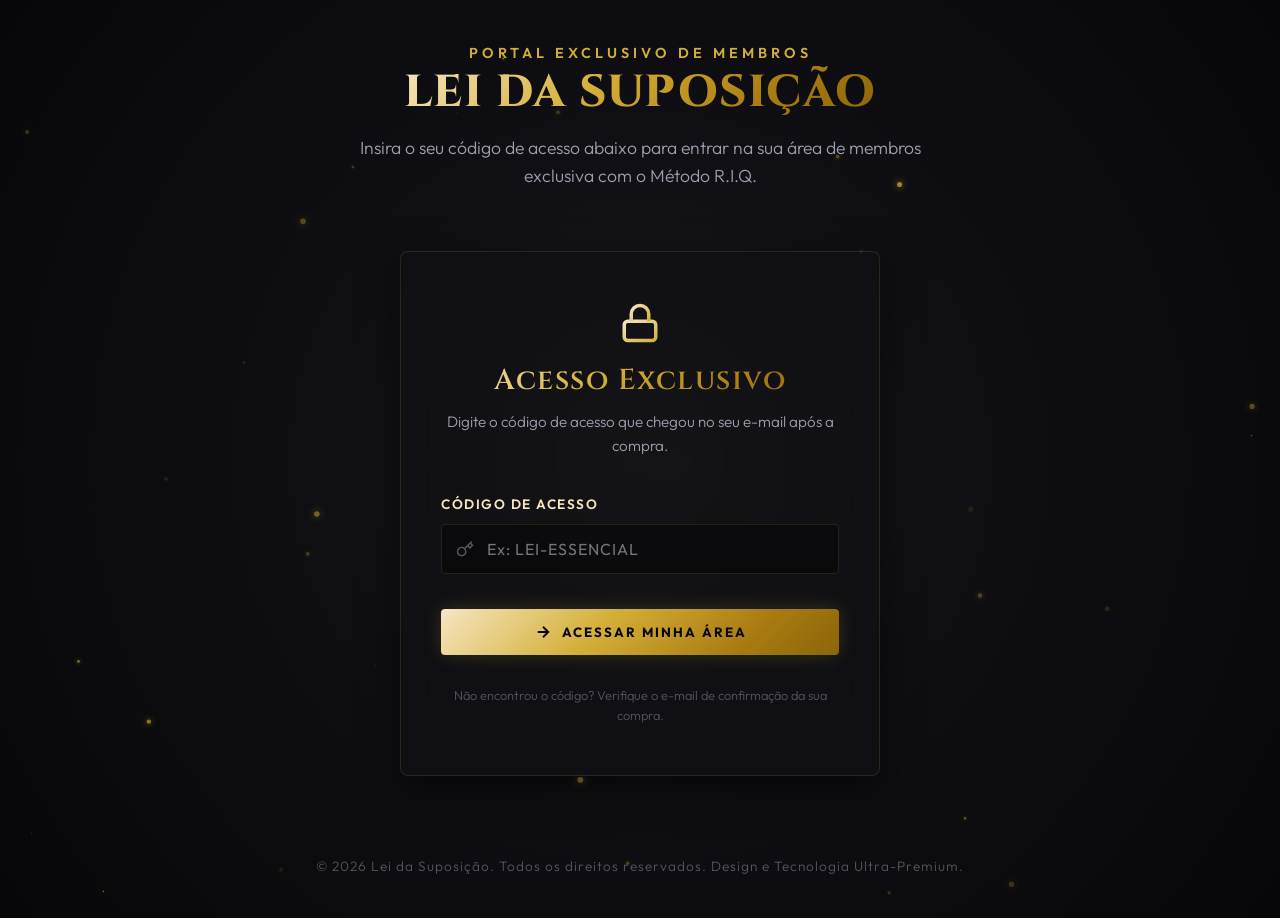
<file: index.html>
<!DOCTYPE html>
<html lang="pt-BR">
<head>
  <meta charset="UTF-8">
  <meta name="viewport" content="width=device-width, initial-scale=1.0">
  <title>Portal Exclusivo - Lei da Suposição</title>
  <meta name="description" content="Acesse as áreas de membros exclusivas dos e-books de Lei da Suposição. Plano Essencial e Plano Completo com Método R.I.Q. e bônus.">
  <link rel="stylesheet" href="assets/css/global.css">
  <link rel="stylesheet" href="assets/css/portal.css">
  <!-- Favicon -->
  <link rel="icon" type="image/png" href="data:image/svg+xml,<svg xmlns=%22http://www.w3.org/2000/svg%22 viewBox=%220 0 100 100%22><text y=%22.9em%22 font-size=%20%2290%22>✨</text></svg>">
</head>
<body>

  <!-- OVERLAY DE CARREGAMENTO / TRANSIÇÃO -->
  <div class="portal-loading-overlay" id="portal-loading-overlay">
    <div class="portal-loading-spinner"></div>
    <h3 id="loading-title">Abrindo Portal...</h3>
    <p id="loading-msg">Por favor, aguarde um momento.</p>
  </div>

  <div class="portal-container">
    <div class="portal-background-glow"></div>
    
    <!-- Portal Header -->
    <header class="portal-header fade-in">
      <span class="subtitle">Portal Exclusivo de Membros</span>
      <h1 class="text-gold-gradient">Lei da Suposição</h1>
      <p class="description">Insira o seu código de acesso abaixo para entrar na sua área de membros exclusiva com o Método R.I.Q.</p>
    </header>

    <!-- GATE DE LOGIN (exibido por padrão; oculto ao redirecionar) -->
    <div id="portal-login-gate" class="portal-login-card shimmer-card">
      <svg width="42" height="42" fill="none" stroke="url(#gate-gold-grad)" stroke-width="1.5" viewBox="0 0 24 24" style="margin: 0 auto 20px; display: block;">
        <defs>
          <linearGradient id="gate-gold-grad" x1="0%" y1="0%" x2="100%" y2="100%">
            <stop offset="0%" stop-color="#F6E6C2" />
            <stop offset="100%" stop-color="#D4AF37" />
          </linearGradient>
        </defs>
        <rect x="3" y="11" width="18" height="11" rx="2" ry="2" stroke-width="2"/>
        <path d="M7 11V7a5 5 0 0 1 10 0v4" stroke-width="2"/>
      </svg>

      <h2>Acesso Exclusivo</h2>
      <p>Digite o código de acesso que chegou no seu e-mail após a compra.</p>

      <form id="portal-access-form" autocomplete="off">
        <div class="portal-input-group">
          <label for="portal-code-input">Código de Acesso</label>
          <div class="portal-input-wrapper">
            <input
              type="text"
              id="portal-code-input"
              class="portal-input"
              placeholder="Ex: LEI-ESSENCIAL"
              maxlength="40"
              autocomplete="off"
              spellcheck="false"
            >
            <svg viewBox="0 0 24 24" fill="none" stroke="currentColor" stroke-width="2">
              <path d="M21 2l-2 2m-7.61 7.61a5.5 5.5 0 1 1-7.778 7.778 5.5 5.5 0 0 1 7.777-7.777zm0 0L15.5 7.5m0 0l3 3L22 7l-3-3m-3.5 3.5L19 4"/>
            </svg>
          </div>
        </div>

        <button type="submit" class="btn-gold portal-btn-submit" id="portal-submit-btn">
          <svg width="18" height="18" fill="none" stroke="currentColor" stroke-width="2.5" viewBox="0 0 24 24">
            <path d="M5 12h14M12 5l7 7-7 7"/>
          </svg>
          <span>Acessar Minha Área</span>
        </button>

        <div id="portal-access-alert" class="portal-alert" role="alert"></div>
      </form>

      <p style="margin-top: 30px; font-size: 0.8rem; color: var(--text-muted); margin-bottom: 0;">
        Não encontrou o código? Verifique o e-mail de confirmação da sua compra.
      </p>
    </div>

    <!-- Footer -->
    <footer class="portal-footer fade-in">
      <p>&copy; 2026 Lei da Suposição. Todos os direitos reservados. Design e Tecnologia Ultra-Premium.</p>
    </footer>
  </div>

  <script src="assets/js/portal.js"></script>
</body>
</html>
</file>
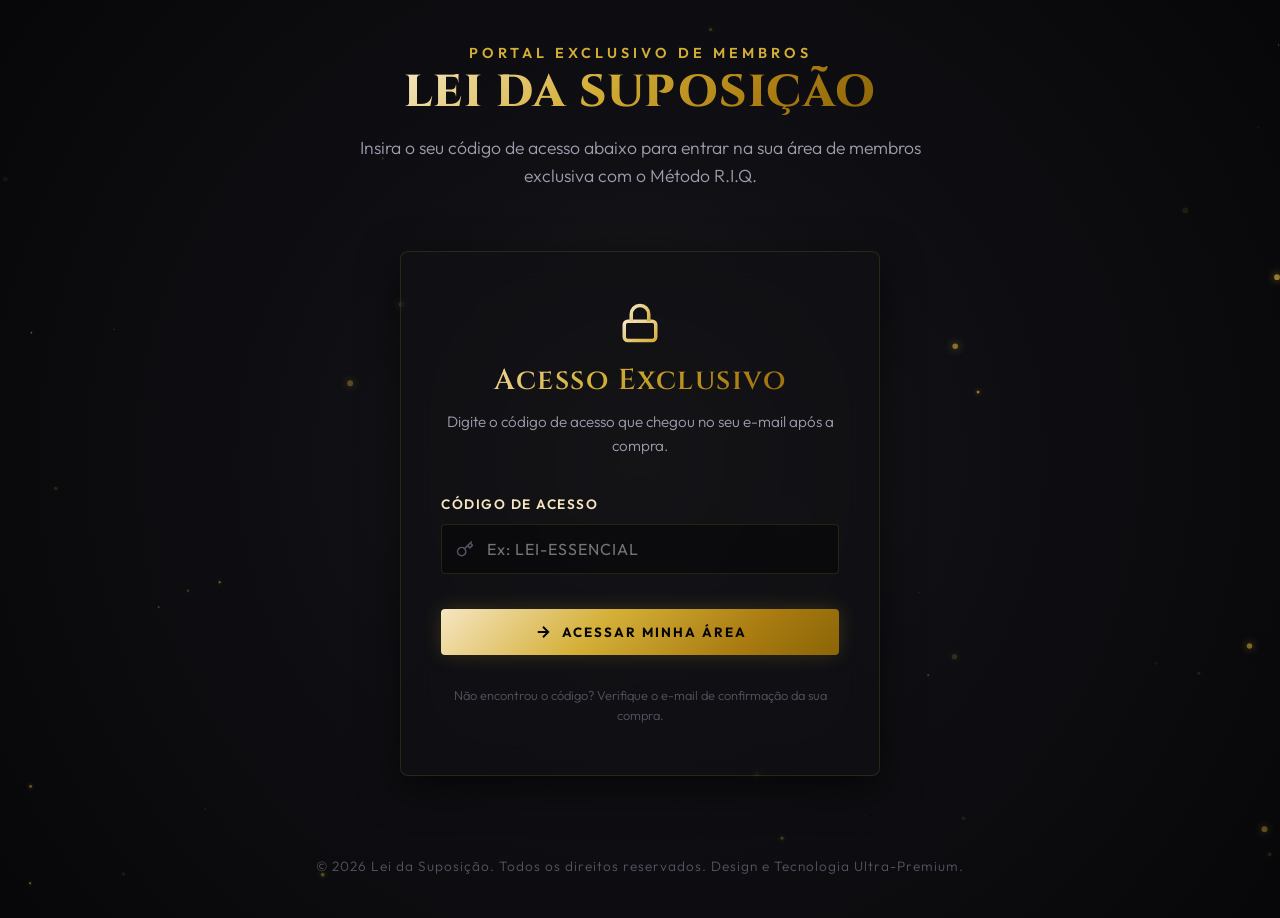
<file: basico.html>
<!DOCTYPE html>
<html lang="pt-BR">
<head>
  <meta charset="UTF-8">
  <meta name="viewport" content="width=device-width, initial-scale=1.0">
  <title>Plano Essencial - Área de Membros</title>
  <link rel="stylesheet" href="assets/css/global.css">
  <link rel="stylesheet" href="assets/css/members.css">
  <link rel="icon" type="image/png" href="data:image/svg+xml,<svg xmlns=%22http://www.w3.org/2000/svg%22 viewBox=%220 0 100 100%22><text y=%22.9em%22 font-size=%20%2290%22>✨</text></svg>">
  <!-- ★ BARREIRA DE SEGURANÇA - deve rodar antes de renderizar qualquer conteúdo ★ -->
  <script>
    (function() {
      var plan = localStorage.getItem('lei_suposicao_plan');
      // Sem nenhum acesso -> redirecionar para o portal
      if (!plan || (plan !== 'basico' && plan !== 'premium')) {
        window.location.replace('index.html');
      }
    })();
  </script>
</head>
<body data-plan="basico">

  <div class="members-container">
    
    <!-- 1. BARRA LATERAL (SIDEBAR) -->
    <aside class="members-sidebar">
      <div class="sidebar-logo">
        <svg width="24" height="24" fill="none" stroke="url(#gold-grad)" stroke-width="2" viewBox="0 0 24 24">
          <defs>
            <linearGradient id="gold-grad" x1="0%" y1="0%" x2="100%" y2="100%">
              <stop offset="0%" stop-color="#F6E6C2" />
              <stop offset="100%" stop-color="#D4AF37" />
            </linearGradient>
          </defs>
          <path d="M12 2L2 22h20L12 2zM12 6l6.5 13H5.5L12 6z"/>
        </svg>
        <span>Área Essencial</span>
      </div>

      <!-- Perfil do Estudante -->
      <div class="sidebar-profile">
        <div class="profile-badge-wrap">
          <div class="profile-avatar">E</div>
          <div class="profile-info">
            <h4>Estudante Lei</h4>
            <span class="profile-badge">Essencial</span>
          </div>
        </div>
        
        <!-- Progresso das Aulas -->
        <div class="sidebar-progress">
          <div class="progress-labels">
            <span class="progress-percent">0%</span>
            <span class="progress-fraction">0/1 Concluídos</span>
          </div>
          <div class="progress-bar-container">
            <div class="progress-bar-fill"></div>
          </div>
        </div>
      </div>

      <!-- Link do Método R.I.Q. -->
      <nav class="sidebar-nav">
        <h3 class="nav-section-title">Método R.I.Q.</h3>
        <ul class="nav-menu">
          <li class="nav-item active" data-target="mod-1">
            <a href="#">
              <svg viewBox="0 0 24 24"><path d="M4 19.5A2.5 2.5 0 0 1 6.5 17H20M4 19.5A2.5 2.5 0 0 0 6.5 22H20M4 19.5V3.5A2.5 2.5 0 0 1 6.5 1H20v16H6.5"/></svg>
              <span>Método R.I.Q. Essencial</span>
            </a>
          </li>
        </ul>

        <h3 class="nav-section-title">Bônus Exclusivos</h3>
        <ul class="nav-menu">
          <li class="nav-item locked">
            <a href="#" onclick="alert('🔒 Todos os bônus aceleradores pertencem exclusivamente ao Plano Completo. Faça o upgrade e acesse já!')">
              <svg viewBox="0 0 24 24"><path d="M12 2L2 7l10 5 10-5-10-5zM2 17l10 5 10-5M2 12l10 5 10-5"/></svg>
              <span>Todos os 5 Bônus VIP</span>
              <svg viewBox="0 0 24 24" class="lock-icon" width="14" height="14"><rect x="3" y="11" width="18" height="11" rx="2" ry="2"/><path d="M7 11V7a5 5 0 0 1 10 0v4"/></svg>
            </a>
          </li>
        </ul>

        <ul class="nav-menu">
          <li class="nav-item portal-link">
            <a href="#" onclick="sairDaArea(event)">
              <svg viewBox="0 0 24 24"><path d="M10 19l-7-7m0 0l7-7m-7 7h18"/></svg>
              <span>Sair / Trocar Acesso</span>
            </a>
          </li>
        </ul>
      </nav>
    </aside>

    <!-- 2. CORPO PRINCIPAL DE CONTEÚDO -->
    <main class="members-main">
      
      <!-- Topbar -->
      <header class="members-topbar">
        <div class="topbar-left">
          <button class="menu-toggle-btn">
            <svg width="20" height="20" fill="none" stroke="currentColor" stroke-width="2" viewBox="0 0 24 24"><path d="M4 6h16M4 12h16M4 18h16"/></svg>
          </button>
          <div class="topbar-title-path">
            <span>Método R.I.Q.</span> &raquo; <strong>PDF Essencial</strong>
          </div>
        </div>
        <div class="topbar-actions">
          <a href="#" onclick="sairDaArea(event)" class="btn-back-portal">
            <svg width="14" height="14" fill="none" stroke="currentColor" stroke-width="2.5" viewBox="0 0 24 24"><path d="M10 19l-7-7m0 0l7-7m-7 7h18"/></svg>
            <span>Sair da Área</span>
          </a>
        </div>
      </header>

      <!-- Conteúdo da Área de Membros -->
      <div class="members-content-body">
        
        <!-- SEÇÃO: MÉTODO R.I.Q. ESSENCIAL -->
        <section id="mod-1" class="dynamic-section fade-in">
          <div class="module-header-card shimmer-card">
            <div class="module-header-info">
              <span class="module-meta">PDF Essencial</span>
              <h1 class="module-title">Método R.I.Q. Essencial</h1>
              <p class="module-desc">Acesse o conteúdo principal do plano essencial em um único PDF, organizado para leitura e prática sem dividir o método em várias abas.</p>
            </div>
          </div>

          <div class="lesson-view-grid">
            <div class="lesson-mockup-wrapper">
              <div class="ebook-display-card shimmer-card">
                <img src="assets/images/metodo_riq.png" alt="Método R.I.Q. Ebook" class="ebook-3d-image">
                <div class="ebook-file-meta">
                  <span>Formato: <strong>PDF</strong></span>
                  <span>Tamanho: <strong>14.2 MB</strong></span>
                </div>
              </div>
            </div>

            <div class="lesson-content-panel">
              <div class="card-content-desc shimmer-card">
                <div class="lesson-title-section">
                  <div class="lesson-title-area">
                    <span class="lesson-tag-indicator">Leitura Disponível</span>
                    <h2>Todo o método essencial em um único PDF</h2>
                  </div>
                  <button class="lesson-completed-badge-btn" data-lesson-id="b-l1">
                    <svg class="circle-icon" width="16" height="16" fill="none" stroke="currentColor" stroke-width="2" viewBox="0 0 24 24"><circle cx="12" cy="12" r="10"/></svg>
                    <svg class="check-icon" width="16" height="16" fill="none" stroke="currentColor" viewBox="0 0 24 24"><path d="M20 6L9 17L4 12"/></svg>
                    <span>Marcar como Concluído</span>
                  </button>
                </div>

                <div class="lesson-text-content">
                  <p>O conteúdo do plano essencial está reunido neste PDF. Em vez de navegar por módulos separados, baixe o material e acompanhe a sequência diretamente no arquivo.</p>
                  <p><strong>Dentro do PDF você encontra:</strong></p>
                  <ul>
                    <li>Introdução à Lei da Suposição e ao poder do <strong>"Eu Sou"</strong>.</li>
                    <li>Práticas de desejo cumprido, dieta mental e SATS.</li>
                    <li>Exercícios de aplicação para persistir na nova suposição diariamente.</li>
                  </ul>
                </div>
              </div>

              <!-- Download do Ebook -->
              <div class="download-material-card">
                <div class="download-info">
                  <svg width="24" height="24" fill="none" stroke="currentColor" stroke-width="2" viewBox="0 0 24 24"><path d="M12 15V3m0 12l-4-4m4 4l4-4M4 17v3a2 2 0 0 0 2 2h12a2 2 0 0 0 2-2v-3"/></svg>
                  <div>
                    <h3>E-book Oficial Método R.I.Q. (Essencial)</h3>
                    <p>Faça o download do PDF essencial com todo o conteúdo principal.</p>
                  </div>
                </div>
                <a href="assets/pdfs/guia_manifestacao_consciente_v2.pdf" download class="btn-gold btn-download-ebook">Baixar PDF</a>
              </div>
            </div>
          </div>
        </section>

        <!-- BANNER DE UPGRADE DE PLANO -->
        <section class="upgrade-advertisement-banner">
          <div class="upgrade-banner-info">
            <h3 class="text-gold-gradient">Quer acelerar os seus resultados em 10x?</h3>
            <p>Faça o upgrade agora para o <strong>Plano Completo</strong> e libere imediatamente o acesso aos 11 módulos completos do Método R.I.Q., além de ganhar os 5 Bônus Aceleradores VIP (Guia de Início Rápido, Rotina de Reprogramação em PDF, Checklist e muito mais!).</p>
          </div>
          <a href="https://pay.hotmart.com/V106009216O?off=t5w98j4x&checkoutMode=10" target="_blank" rel="noopener noreferrer" class="btn-gold btn-banner-upgrade">Ver Plano Premium</a>
        </section>
        
      </div>
    </main>
  </div>

  <script src="assets/js/app.js"></script>
  <script>
    function sairDaArea(e) {
      if (e) e.preventDefault();
      localStorage.removeItem('lei_suposicao_plan');
      window.location.href = 'index.html';
    }
  </script>
</body>
</html>
</file>
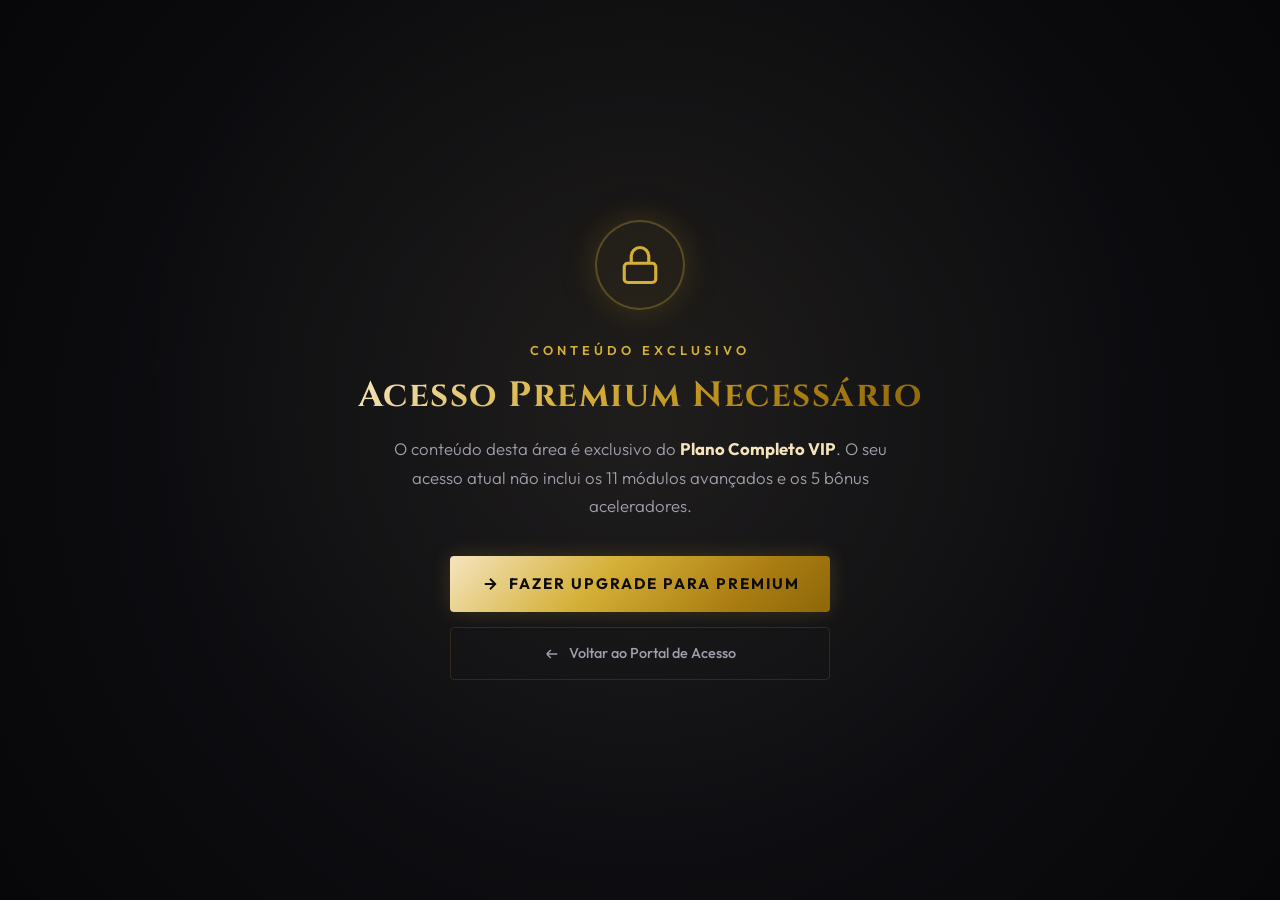
<file: premium.html>
<!DOCTYPE html>
<html lang="pt-BR">
<head>
  <meta charset="UTF-8">
  <meta name="viewport" content="width=device-width, initial-scale=1.0">
  <title>Plano Completo - Área de Membros Premium</title>
  <link rel="stylesheet" href="assets/css/global.css">
  <link rel="stylesheet" href="assets/css/members.css">
  <link rel="icon" type="image/png" href="data:image/svg+xml,<svg xmlns=%22http://www.w3.org/2000/svg%22 viewBox=%220 0 100 100%22><text y=%22.9em%22 font-size=%20%2290%22>👑</text></svg>">
  <!-- ★ BARREIRA DE SEGURANÇA - executa antes de renderizar qualquer conteúdo ★ -->
  <style id="access-control-style">
    body { visibility: hidden; }
    #access-blocked-screen { display: none; }
  </style>
  <script>
    (function() {
      var plan = localStorage.getItem('lei_suposicao_plan');
      if (plan === 'premium') {
        // Acesso liberado - remover ocultação imediatamente
        document.getElementById('access-control-style').textContent = 'body { visibility: visible; } #access-blocked-screen { display: none !important; }';
      }
      // Se não for premium, mantém invisível e mostramos a tela de bloqueio via JS após DOMContentLoaded
    })();
  </script>
</head>
<body data-plan="premium">

  <!-- ★ TELA DE ACESSO BLOQUEADO (oculta por padrão; exibida para não-premium via JS) ★ -->
  <div id="access-blocked-screen" style="display:none; position:fixed; top:0; left:0; width:100vw; height:100vh; z-index:999999; background: radial-gradient(circle at center, #15151b 0%, #070709 100%); display:none; flex-direction:column; align-items:center; justify-content:center; padding:30px; text-align:center;">
    <div style="position:absolute; top:0; left:0; width:100%; height:100%; background: radial-gradient(circle at 50% 40%, rgba(212,175,55,0.06) 0%, transparent 60%); pointer-events:none;"></div>

    <!-- Ícone de cadeado dourado pulsante -->
    <div style="margin-bottom:30px; position:relative;">
      <div style="width:90px; height:90px; border-radius:50%; border: 2px solid rgba(212,175,55,0.3); display:flex; align-items:center; justify-content:center; margin:0 auto; background: rgba(212,175,55,0.05); box-shadow: 0 0 30px rgba(212,175,55,0.15), 0 0 60px rgba(212,175,55,0.05); animation: lockPulse 2.5s ease-in-out infinite;">
        <svg width="42" height="42" fill="none" stroke="#D4AF37" stroke-width="1.8" viewBox="0 0 24 24">
          <rect x="3" y="11" width="18" height="11" rx="2" ry="2"/>
          <path d="M7 11V7a5 5 0 0 1 10 0v4"/>
        </svg>
      </div>
    </div>

    <span style="font-family:'Outfit',sans-serif; color:#D4AF37; text-transform:uppercase; letter-spacing:4px; font-weight:600; font-size:0.8rem; display:block; margin-bottom:15px;">Conteúdo Exclusivo</span>
    <h1 style="font-family:'Cinzel',serif; font-size:2.2rem; font-weight:700; margin-bottom:18px; background:linear-gradient(135deg,#F6E6C2 0%,#D4AF37 40%,#AA7C11 75%,#8B6508 100%); -webkit-background-clip:text; -webkit-text-fill-color:transparent; background-clip:text; line-height:1.2;">Acesso Premium Necessário</h1>
    <p style="color:#9E9EAF; font-size:1.05rem; max-width:500px; margin:0 auto 35px; font-weight:300; line-height:1.7;">O conteúdo desta área é exclusivo do <strong style="color:#F6E6C2;">Plano Completo VIP</strong>. O seu acesso atual não inclui os 11 módulos avançados e os 5 bônus aceleradores.</p>

    <div style="display:flex; flex-direction:column; gap:15px; width:100%; max-width:380px;">
      <a href="javascript:void(0)" onclick="sairDaArea()" style="display:flex; align-items:center; justify-content:center; gap:10px; padding:16px 28px; background:linear-gradient(135deg,#F6E6C2 0%,#D4AF37 40%,#AA7C11 75%,#8B6508 100%); color:#070709; font-family:'Outfit',sans-serif; font-weight:700; text-transform:uppercase; letter-spacing:2px; border-radius:4px; border:none; cursor:pointer; font-size:0.95rem; text-decoration:none; box-shadow:0 0 20px rgba(212,175,55,0.2);">
        <svg width="18" height="18" fill="none" stroke="currentColor" stroke-width="2.5" viewBox="0 0 24 24"><path d="M5 12h14M12 5l7 7-7 7"/></svg>
        Fazer Upgrade para Premium
      </a>
      <a href="javascript:void(0)" onclick="sairDaArea()" style="display:flex; align-items:center; justify-content:center; gap:10px; padding:14px 28px; background:transparent; color:#9E9EAF; font-family:'Outfit',sans-serif; font-weight:500; font-size:0.9rem; text-decoration:none; border:1px solid rgba(212,175,55,0.15); border-radius:4px;">
        <svg width="14" height="14" fill="none" stroke="currentColor" stroke-width="2.5" viewBox="0 0 24 24"><path d="M10 19l-7-7m0 0l7-7m-7 7h18"/></svg>
        Voltar ao Portal de Acesso
      </a>
    </div>

    <style>
      @keyframes lockPulse {
        0%, 100% { box-shadow: 0 0 30px rgba(212,175,55,0.15), 0 0 60px rgba(212,175,55,0.05); transform: scale(1); }
        50% { box-shadow: 0 0 40px rgba(212,175,55,0.3), 0 0 80px rgba(212,175,55,0.1); transform: scale(1.04); }
      }
    </style>
  </div>

  <div class="members-container">
    
    <!-- 1. BARRA LATERAL (SIDEBAR) -->
    <aside class="members-sidebar">
      <div class="sidebar-logo">
        <svg width="24" height="24" fill="none" stroke="url(#gold-grad)" stroke-width="2" viewBox="0 0 24 24">
          <defs>
            <linearGradient id="gold-grad" x1="0%" y1="0%" x2="100%" y2="100%">
              <stop offset="0%" stop-color="#F6E6C2" />
              <stop offset="100%" stop-color="#D4AF37" />
            </linearGradient>
          </defs>
          <path d="M12 2L2 7l10 5 10-5-10-5zM2 17l10 5 10-5M2 12l10 5 10-5"/>
        </svg>
        <span>VIP Premium</span>
      </div>

      <!-- Perfil do Estudante -->
      <div class="sidebar-profile">
        <div class="profile-badge-wrap">
          <div class="profile-avatar">E</div>
          <div class="profile-info">
            <h4>Estudante Lei</h4>
            <span class="profile-badge premium-badge">Completo</span>
          </div>
        </div>
        
        <!-- Progresso das Aulas -->
        <div class="sidebar-progress">
          <div class="progress-labels">
            <span class="progress-percent">0%</span>
            <span class="progress-fraction">0/1 Concluídos</span>
          </div>
          <div class="progress-bar-container">
            <div class="progress-bar-fill"></div>
          </div>
        </div>
      </div>

      <!-- Link do Método R.I.Q. -->
      <nav class="sidebar-nav">
        <h3 class="nav-section-title">Método R.I.Q.</h3>
        <ul class="nav-menu">
          <li class="nav-item active" data-target="mod-1">
            <a href="#">
              <svg viewBox="0 0 24 24"><path d="M4 19.5A2.5 2.5 0 0 1 6.5 17H20M4 19.5A2.5 2.5 0 0 0 6.5 22H20M4 19.5V3.5A2.5 2.5 0 0 1 6.5 1H20v16H6.5"/></svg>
              <span>Método R.I.Q. Completo</span>
            </a>
          </li>
        </ul>

        <!-- Bônus Exclusivos VIP -->
        <h3 class="nav-section-title">Bônus Exclusivos VIP</h3>
        <ul class="nav-menu">
          <li class="nav-item" data-target="bonus-inicio-rapido">
            <a href="#">
              <svg viewBox="0 0 24 24"><path d="M13 2L3 14h9l-1 8 10-12h-9l1-8z"/></svg>
              <span>Guia de Início Rápido</span>
            </a>
          </li>
          <li class="nav-item" data-target="bonus-reprogramacao">
            <a href="#">
              <svg viewBox="0 0 24 24"><path d="M14 2H6a2 2 0 0 0-2 2v16a2 2 0 0 0 2 2h12a2 2 0 0 0 2-2V8z"/><path d="M14 2v6h6"/><path d="M8 13h8M8 17h5"/></svg>
              <span>Reprogramação (7 dias)</span>
            </a>
          </li>
          <li class="nav-item" data-target="bonus-crencas">
            <a href="#">
              <svg viewBox="0 0 24 24"><path d="M12 22s8-4 8-10V5l-8-3-8 3v7c0 6 8 10 8 10z"/></svg>
              <span>Desbloqueio de Crenças</span>
            </a>
          </li>
          <li class="nav-item" data-target="bonus-sinais">
            <a href="#">
              <svg viewBox="0 0 24 24"><polygon points="12 2 15.09 8.26 22 9.27 17 14.14 18.18 21.02 12 17.77 5.82 21.02 7 14.14 2 9.27 8.91 8.26 12 2"/></svg>
              <span>Guia Sinais da Mudança</span>
            </a>
          </li>
          <li class="nav-item" data-target="bonus-checklist">
            <a href="#">
              <svg viewBox="0 0 24 24"><path d="M9 11l3 3L22 4m-2 12a2 2 0 0 1-2 2H6a2 2 0 0 1-2-2V6a2 2 0 0 1 2-2h8"/></svg>
              <span>Guia, Cartões e Planner</span>
            </a>
          </li>
        </ul>

        <ul class="nav-menu">
          <li class="nav-item portal-link">
            <a href="#" onclick="sairDaArea()">
              <svg viewBox="0 0 24 24"><path d="M10 19l-7-7m0 0l7-7m-7 7h18"/></svg>
              <span>Sair / Trocar Acesso</span>
            </a>
          </li>
        </ul>
      </nav>
    </aside>

    <!-- 2. CORPO PRINCIPAL DE CONTEÚDO -->
    <main class="members-main">
      
      <!-- Topbar -->
      <header class="members-topbar">
        <div class="topbar-left">
          <button class="menu-toggle-btn">
            <svg width="20" height="20" fill="none" stroke="currentColor" stroke-width="2" viewBox="0 0 24 24"><path d="M4 6h16M4 12h16M4 18h16"/></svg>
          </button>
          <div class="topbar-title-path">
            <span>Método R.I.Q.</span> &raquo; <strong>PDF Completo</strong>
          </div>
        </div>
        <div class="topbar-actions">
          <a href="#" onclick="sairDaArea()" class="btn-back-portal">
            <svg width="14" height="14" fill="none" stroke="currentColor" stroke-width="2.5" viewBox="0 0 24 24"><path d="M10 19l-7-7m0 0l7-7m-7 7h18"/></svg>
            <span>Sair da Área VIP</span>
          </a>
        </div>
      </header>

      <!-- Conteúdo da Área de Membros -->
      <div class="members-content-body">
        
        <!-- SEÇÃO: MÉTODO R.I.Q. COMPLETO -->
        <section id="mod-1" class="dynamic-section fade-in">
          <div class="module-header-card shimmer-card">
            <div class="module-header-info">
              <span class="module-meta">PDF Completo</span>
              <h1 class="module-title">Método R.I.Q. Completo</h1>
              <p class="module-desc">Acesse todo o conteúdo principal do Método R.I.Q. reunido em um único material em PDF, organizado para leitura e aplicação prática.</p>
            </div>
          </div>

          <div class="lesson-view-grid">
            <div class="lesson-mockup-wrapper">
              <div class="ebook-display-card shimmer-card">
                <img src="assets/images/metodo_riq.png" alt="Método R.I.Q. Ebook" class="ebook-3d-image">
                <div class="ebook-file-meta">
                  <span>Formato: <strong>PDF</strong></span>
                  <span>Tamanho: <strong>14.2 MB</strong></span>
                </div>
              </div>
            </div>

            <div class="lesson-content-panel">
              <div class="card-content-desc shimmer-card">
                <div class="lesson-title-section">
                  <div class="lesson-title-area">
                    <span class="lesson-tag-indicator">Leitura Disponível</span>
                    <h2>Todo o método em um único PDF</h2>
                  </div>
                  <button class="lesson-completed-badge-btn" data-lesson-id="p-l1">
                    <svg class="circle-icon" width="16" height="16" fill="none" stroke="currentColor" stroke-width="2" viewBox="0 0 24 24"><circle cx="12" cy="12" r="10"/></svg>
                    <svg class="check-icon" width="16" height="16" fill="none" stroke="currentColor" viewBox="0 0 24 24"><path d="M20 6L9 17L4 12"/></svg>
                    <span>Marcar como Concluído</span>
                  </button>
                </div>

                <div class="lesson-text-content">
                  <p>O conteúdo principal do Método R.I.Q. está concentrado neste PDF completo. Em vez de navegar por aulas separadas, baixe o material e acompanhe a sequência diretamente no arquivo.</p>
                  <p><strong>Dentro do PDF você encontra:</strong></p>
                  <ul>
                    <li>Fundamentos da Lei da Suposição e do poder do <strong>"Eu Sou"</strong>.</li>
                    <li>Práticas de desejo cumprido, dieta mental, SATS e revisão.</li>
                    <li>Aplicações avançadas para identidade, resistência e ponte de incidentes.</li>
                  </ul>
                </div>
              </div>

              <!-- Download do Ebook -->
              <div class="download-material-card">
                <div class="download-info">
                  <svg width="24" height="24" fill="none" stroke="currentColor" stroke-width="2" viewBox="0 0 24 24"><path d="M12 15V3m0 12l-4-4m4 4l4-4M4 17v3a2 2 0 0 0 2 2h12a2 2 0 0 0 2-2v-3"/></svg>
                  <div>
                    <h3>E-book Oficial Método R.I.Q. (Premium VIP)</h3>
                    <p>Faça o download do PDF completo com todo o Método R.I.Q.</p>
                  </div>
                </div>
                <a href="assets/pdfs/guia_manifestacao_consciente_v2.pdf" download class="btn-gold btn-download-ebook">Baixar PDF</a>
              </div>
            </div>
          </div>
        </section>

        <!-- ==================== SEÇÕES DE BÔNUS VIP EXCLUSIVOS ==================== -->

        <!-- BÔNUS 1: GUIA DE INÍCIO RÁPIDO -->
        <section id="bonus-inicio-rapido" class="dynamic-section" style="display: none;">
          <div class="module-header-card shimmer-card">
            <div class="module-header-info">
              <span class="module-meta">Bônus VIP 1</span>
              <h1 class="module-title">Guia de Início Rápido</h1>
              <p class="module-desc">O plano de ação expresso de 24 horas para estruturar sua primeira manifestação de forma impecável.</p>
            </div>
          </div>

          <div class="lesson-view-grid">
            <div class="lesson-mockup-wrapper">
              <div class="ebook-display-card shimmer-card">
                <img src="assets/images/bonus_premium.png" alt="Guia de Inicio Ebook" class="ebook-3d-image">
                <div class="ebook-file-meta">
                  <span>Formato: <strong>PDF Gold</strong></span>
                  <span>Tamanho: <strong>4.8 MB</strong></span>
                </div>
              </div>
            </div>

            <div class="lesson-content-panel">
              <div class="card-content-desc shimmer-card">
                <div class="lesson-title-section">
                  <div class="lesson-title-area">
                    <span class="lesson-tag-indicator">Material VIP</span>
                    <h2>Acelere sua Jornada de Suposição</h2>
                  </div>
                </div>
                <div class="lesson-text-content">
                  <p>Este guia prático foi criado para quem quer economizar tempo e ir direto ao ponto. Ele contém o resumo operacional das técnicas essenciais do Método R.I.Q. para você começar a praticar hoje mesmo.</p>
                  <p><strong>Conteúdo em destaque:</strong></p>
                  <ul>
                    <li>O modelo exato de definição de objetivos.</li>
                    <li>Roteiro passo a passo do SATS em formato de lista simples.</li>
                    <li>3 exercícios rápidos de respiração para acalmar as ondas cerebrais antes da visualização.</li>
                  </ul>
                </div>
              </div>

              <div class="download-material-card">
                <div class="download-info">
                  <svg width="24" height="24" fill="none" stroke="currentColor" stroke-width="2" viewBox="0 0 24 24"><path d="M12 15V3m0 12l-4-4m4 4l4-4M4 17v3a2 2 0 0 0 2 2h12a2 2 0 0 0 2-2v-3"/></svg>
                  <div>
                    <h3>Guia de Início Rápido R.I.Q.</h3>
                    <p>Faça o download do seu PDF premium otimizado para celular.</p>
                  </div>
                </div>
                <a href="assets/pdfs/Guia_Inicio_Rapido.pdf.pdf" download class="btn-gold btn-download-ebook">Download Guia</a>
              </div>
            </div>
          </div>
        </section>

        <!-- BÔNUS 2: ROTINA DE REPROGRAMAÇÃO MENTAL (7 DIAS) - PDF -->
        <section id="bonus-reprogramacao" class="dynamic-section" style="display: none;">
          <div class="module-header-card shimmer-card">
            <div class="module-header-info">
              <span class="module-meta">Bônus VIP 2</span>
              <h1 class="module-title">Rotina de Reprogramação Mental (7 Dias)</h1>
              <p class="module-desc">Um programa diário de 7 dias, com práticas para manhã, tarde e noite, criado para alinhar mente, subconsciente e emoções com a realidade desejada.</p>
            </div>
          </div>

          <div class="lesson-view-grid">
            <div class="lesson-mockup-wrapper">
              <div class="pdf-bonus-card shimmer-card">
                <div class="pdf-bonus-icon">
                  <svg width="44" height="44" fill="none" stroke="currentColor" stroke-width="1.6" viewBox="0 0 24 24"><path d="M14 2H6a2 2 0 0 0-2 2v16a2 2 0 0 0 2 2h12a2 2 0 0 0 2-2V8z"/><path d="M14 2v6h6"/><path d="M8 13h8M8 17h5"/></svg>
                </div>
                <span class="pdf-bonus-kicker">Material em PDF</span>
                <h3>Reprogramação Mental em 7 Dias</h3>
                <p>Um roteiro diário dividido em três momentos para manter sua mente e suas emoções direcionadas ao novo estado interno.</p>
                <a href="assets/pdfs/Rotina_Reprogramacao_7_Dias.pdf.pdf" download class="btn-gold btn-download-ebook">Baixar PDF</a>
              </div>
            </div>

            <div class="lesson-content-panel">
              <div class="card-content-desc shimmer-card">
                <h3>Programa Diário: Manhã, Tarde e Noite</h3>
                <p>Use o PDF como uma rotina de acompanhamento. Cada dia traz práticas em três períodos para alinhar o pensamento consciente, reeducar o subconsciente e estabilizar as emoções na realidade desejada.</p>
                
                <div class="pdf-day-list">
                  <div class="pdf-day-item">
                    <div class="pdf-day-info">
                      <span class="day-num">01</span>
                      <h4>Manhã: direção mental</h4>
                    </div>
                    <span>Clareza do estado</span>
                  </div>
                  
                  <div class="pdf-day-item">
                    <div class="pdf-day-info">
                      <span class="day-num">02</span>
                      <h4>Tarde: ajuste subconsciente</h4>
                    </div>
                    <span>Reforço interno</span>
                  </div>

                  <div class="pdf-day-item">
                    <div class="pdf-day-info">
                      <span class="day-num">03</span>
                      <h4>Noite: alinhamento emocional</h4>
                    </div>
                    <span>Integração do dia</span>
                  </div>

                  <div class="pdf-day-item">
                    <div class="pdf-day-info">
                      <span class="day-num">04</span>
                      <h4>7 dias de repetição guiada</h4>
                    </div>
                    <span>Constância prática</span>
                  </div>

                  <div class="pdf-day-item">
                    <div class="pdf-day-info">
                      <span class="day-num">05</span>
                      <h4>Realidade desejada como referência</h4>
                    </div>
                    <span>Nova identidade</span>
                  </div>

                  <div class="pdf-day-item">
                    <div class="pdf-day-info">
                      <span class="day-num">06</span>
                      <h4>Mente, subconsciente e emoções</h4>
                    </div>
                    <span>Alinhamento completo</span>
                  </div>

                  <div class="pdf-day-item">
                    <div class="pdf-day-info">
                      <span class="day-num">07</span>
                      <h4>Fechamento da programação</h4>
                    </div>
                    <span>Consolidação</span>
                  </div>
                </div>

                <div class="download-material-card">
                  <div class="download-info">
                    <svg width="24" height="24" fill="none" stroke="currentColor" stroke-width="2" viewBox="0 0 24 24"><path d="M12 15V3m0 12l-4-4m4 4l4-4M4 17v3a2 2 0 0 0 2 2h12a2 2 0 0 0 2-2v-3"/></svg>
                    <div>
                      <h3>Rotina de Reprogramação Mental PDF</h3>
                      <p>Baixe o programa diário de 7 dias com práticas para manhã, tarde e noite.</p>
                    </div>
                  </div>
                  <a href="assets/pdfs/Rotina_Reprogramacao_7_Dias.pdf.pdf" download class="btn-gold btn-download-ebook">Download PDF</a>
                </div>
              </div>
            </div>
          </div>
        </section>

        <!-- BÔNUS 3: EXERCÍCIOS DE DESBLOQUEIO DE CRENÇAS -->
        <section id="bonus-crencas" class="dynamic-section" style="display: none;">
          <div class="module-header-card shimmer-card">
            <div class="module-header-info">
              <span class="module-meta">Bônus VIP 3</span>
              <h1 class="module-title">Exercícios de Desbloqueio de Crenças</h1>
              <p class="module-desc">12 exercícios profundos e práticos para identificar, questionar e dissolver as crenças que afastam você da realidade desejada.</p>
            </div>
          </div>

          <div class="lesson-view-grid">
            <div class="lesson-mockup-wrapper">
              <div class="ebook-display-card shimmer-card">
                <img src="assets/images/bonus_premium.png" alt="Desbloqueio Ebook" class="ebook-3d-image">
                <div class="ebook-file-meta">
                  <span>Formato: <strong>PDF + Planilha</strong></span>
                  <span>Tamanho: <strong>6.5 MB</strong></span>
                </div>
              </div>
            </div>

            <div class="lesson-content-panel">
              <div class="card-content-desc shimmer-card">
                <div class="lesson-title-section">
                  <div class="lesson-title-area">
                    <span class="lesson-tag-indicator">Planilhas Ativas</span>
                    <h2>12 exercícios para dissolver crenças limitantes</h2>
                  </div>
                </div>
                <div class="lesson-text-content">
                  <p>As crenças limitantes funcionam como filtros invisíveis: mesmo quando você deseja uma nova realidade, elas podem manter sua mente presa ao antigo padrão de medo, dúvida ou não merecimento.</p>
                  <p>Este material conduz você por 12 práticas de investigação e liberação para tornar essas crenças conscientes, questionar sua origem e substituir a resistência por uma nova escolha interna.</p>
                  <p><strong>Neste caderno prático, você irá trabalhar:</strong></p>
                  <ul>
                    <li>Identificação das crenças que mais sabotam a sua realidade desejada.</li>
                    <li>Perguntas profundas para questionar se essas crenças ainda são verdadeiras.</li>
                    <li>Exercícios de dissolução e substituição por novas suposições alinhadas.</li>
                  </ul>
                </div>
              </div>

              <div class="download-material-card">
                <div class="download-info">
                  <svg width="24" height="24" fill="none" stroke="currentColor" stroke-width="2" viewBox="0 0 24 24"><path d="M12 15V3m0 12l-4-4m4 4l4-4M4 17v3a2 2 0 0 0 2 2h12a2 2 0 0 0 2-2v-3"/></svg>
                  <div>
                    <h3>Caderno de Exercícios Desbloqueio de Crenças</h3>
                    <p>Baixe o PDF com os 12 exercícios práticos para identificar, questionar e dissolver crenças limitantes.</p>
                  </div>
                </div>
                <a href="assets/pdfs/Exercicios_Desbloqueio_Crencas.pdf.pdf" download class="btn-gold btn-download-ebook">Download Caderno</a>
              </div>
            </div>
          </div>
        </section>

        <!-- BÔNUS 4: GUIA DE SINAIS DA MUDANÇA -->
        <section id="bonus-sinais" class="dynamic-section" style="display: none;">
          <div class="module-header-card shimmer-card">
            <div class="module-header-info">
              <span class="module-meta">Bônus VIP 4</span>
              <h1 class="module-title">Guia de Sinais da Mudança</h1>
              <p class="module-desc">Aprenda a reconhecer os sinais reais de transformação para não abandonar o processo justamente quando a sua manifestação começa a se reorganizar.</p>
            </div>
          </div>

          <div class="lesson-view-grid">
            <div class="lesson-mockup-wrapper">
              <div class="ebook-display-card shimmer-card">
                <img src="assets/images/bonus_premium.png" alt="Sinais Ebook" class="ebook-3d-image">
                <div class="ebook-file-meta">
                  <span>Formato: <strong>PDF Gold</strong></span>
                  <span>Tamanho: <strong>3.9 MB</strong></span>
                </div>
              </div>
            </div>

            <div class="lesson-content-panel">
              <div class="card-content-desc shimmer-card">
                <div class="lesson-title-section">
                  <div class="lesson-title-area">
                    <span class="lesson-tag-indicator">Leitura Exclusiva</span>
                    <h2>Quando a mudança não parece mudança</h2>
                  </div>
                </div>
                <div class="lesson-text-content">
                  <p>Muitas pessoas desistem da manifestação no ponto em que ela está mais perto de se mover. Isso acontece porque os primeiros sinais raramente aparecem como confirmação óbvia. Às vezes vêm como caos, silêncio, mudança de rota ou uma perda que só depois revela o seu propósito.</p>
                  <p>Este guia ajuda você a interpretar o processo com mais clareza, sem transformar cada fase desconfortável em prova de fracasso.</p>
                  <p><strong>Neste material, você aprende a diferenciar:</strong></p>
                  <ul>
                    <li>Reorganização de fracasso, quando a vida parece bagunçar antes de alinhar.</li>
                    <li>Silêncio de abandono, quando nada visível acontece, mas o interno está sendo ajustado.</li>
                    <li>Desconforto de sinal negativo, quando antigas estruturas começam a sair do lugar.</li>
                  </ul>
                </div>
              </div>

              <div class="download-material-card">
                <div class="download-info">
                  <svg width="24" height="24" fill="none" stroke="currentColor" stroke-width="2" viewBox="0 0 24 24"><path d="M12 15V3m0 12l-4-4m4 4l4-4M4 17v3a2 2 0 0 0 2 2h12a2 2 0 0 0 2-2v-3"/></svg>
                  <div>
                    <h3>Guia de Sinais da Mudança PDF</h3>
                    <p>Baixe o guia para reconhecer os sinais de reorganização antes de interpretar o processo como fracasso.</p>
                  </div>
                </div>
                <a href="assets/pdfs/Guia_Sinais_da_Mudanca.pdf.pdf" download class="btn-gold btn-download-ebook">Download Guia</a>
              </div>
            </div>
          </div>
        </section>

        <!-- BÔNUS 5: GUIA, CARTÕES E PLANNER DE MANIFESTAÇÃO -->
        <section id="bonus-checklist" class="dynamic-section" style="display: none;">
          <div class="module-header-card shimmer-card">
            <div class="module-header-info">
              <span class="module-meta">Bônus VIP 5</span>
              <h1 class="module-title">Guia de Referência Rápida, Cartões e Planner</h1>
              <p class="module-desc">Um material prático para consultar os pontos principais do método, imprimir cartões de apoio e acompanhar suas manifestações em um planner dedicado.</p>
            </div>
          </div>

          <div class="lesson-view-grid">
            <div class="lesson-mockup-wrapper">
              <div class="premium-checklist-card">
                <div class="checklist-header">
                  <h3>Material de Apoio para Impressão</h3>
                  <p>Use como consulta rápida, corte os cartões e acompanhe cada manifestação no planner.</p>
                </div>

                <div class="checklist-tasks-list">
                  <div class="checklist-task-item" data-task-id="t1">
                    <div class="checklist-checkbox-circle">
                      <svg width="12" height="12" fill="none" stroke="currentColor" viewBox="0 0 24 24"><path d="M20 6L9 17L4 12"/></svg>
                    </div>
                    <div class="checklist-task-content">
                      <h4>Guia de Referência Rápida</h4>
                      <p>Resumo dos conceitos centrais para consultar sempre que precisar retomar o foco.</p>
                    </div>
                  </div>

                  <div class="checklist-task-item" data-task-id="t2">
                    <div class="checklist-checkbox-circle">
                      <svg width="12" height="12" fill="none" stroke="currentColor" viewBox="0 0 24 24"><path d="M20 6L9 17L4 12"/></svg>
                    </div>
                    <div class="checklist-task-content">
                      <h4>Cartões para Imprimir e Cortar</h4>
                      <p>Cards práticos para manter afirmações, lembretes e comandos mentais por perto.</p>
                    </div>
                  </div>

                  <div class="checklist-task-item" data-task-id="t3">
                    <div class="checklist-checkbox-circle">
                      <svg width="12" height="12" fill="none" stroke="currentColor" viewBox="0 0 24 24"><path d="M20 6L9 17L4 12"/></svg>
                    </div>
                    <div class="checklist-task-content">
                      <h4>Planner de Manifestação</h4>
                      <p>Páginas de acompanhamento para registrar intenção, prática, sinais e evolução.</p>
                    </div>
                  </div>

                  <div class="checklist-task-item" data-task-id="t4">
                    <div class="checklist-checkbox-circle">
                      <svg width="12" height="12" fill="none" stroke="currentColor" viewBox="0 0 24 24"><path d="M20 6L9 17L4 12"/></svg>
                    </div>
                    <div class="checklist-task-content">
                      <h4>Acompanhamento Contínuo</h4>
                      <p>Organize suas manifestações em andamento e revise o que já foi consolidado.</p>
                    </div>
                  </div>
                </div>
              </div>
            </div>

            <div class="lesson-content-panel">
              <div class="card-content-desc shimmer-card">
                <h3>Consulta, Impressão e Acompanhamento</h3>
                <p>Este bônus foi criado para funcionar como apoio físico do método: um guia rápido para revisar os pilares, cartões destacáveis para deixar à vista e um planner para acompanhar cada manifestação.</p>
                <p>Imprima o material, corte os cartões e use o planner para registrar o que está assumindo, quais práticas realizou e quais sinais já apareceram no caminho.</p>
              </div>

              <div class="download-material-card">
                <div class="download-info">
                  <svg width="24" height="24" fill="none" stroke="currentColor" stroke-width="2" viewBox="0 0 24 24"><path d="M12 15V3m0 12l-4-4m4 4l4-4M4 17v3a2 2 0 0 0 2 2h12a2 2 0 0 0 2-2v-3"/></svg>
                  <div>
                    <h3>Guia, Cartões e Planner de Manifestação</h3>
                    <p>Baixe o PDF com o guia de referência, os cartões para recortar e o planner de acompanhamento.</p>
                  </div>
                </div>
                <a href="assets/pdfs/Checklist_Metodo_Manifestacao.pdf.pdf" download class="btn-gold btn-download-ebook">Download PDF</a>
              </div>
            </div>
          </div>
        </section>

      </div>
    </main>
  </div>

  <script src="assets/js/app.js"></script>
  <script>
    // Função de logout universal
    function sairDaArea(e) {
      if (e) e.preventDefault();
      localStorage.removeItem('lei_suposicao_plan');
      window.location.href = 'index.html';
    }

    // Verificação final de acesso após carregamento do DOM
    document.addEventListener('DOMContentLoaded', function() {
      var plan = localStorage.getItem('lei_suposicao_plan');
      var blockedScreen = document.getElementById('access-blocked-screen');
      var controlStyle = document.getElementById('access-control-style');

      if (plan !== 'premium') {
        // Bloquear: mostrar tela de restrição e ocultar todo o conteúdo de membros
        if (blockedScreen) {
          blockedScreen.style.display = 'flex';
        }
        // Ocultar o conteúdo da área de membros
        var membersContainer = document.querySelector('.members-container');
        if (membersContainer) membersContainer.style.display = 'none';
      }

      // Restaurar visibilidade do body (era oculto pelo script de segurança do head)
      if (controlStyle) controlStyle.textContent = '';
      document.body.style.visibility = 'visible';
    });
  </script>
</body>
</html>
</file>
<file: assets/css/global.css>
@import url('https://fonts.googleapis.com/css2?family=Cinzel:wght@400;600;700;900&family=Outfit:wght@200;300;400;500;600;700;800&family=Inter:wght@300;400;500;600;700&display=swap');

:root {
  /* Cores Principais */
  --bg-primary: #070709;
  --bg-secondary: #111115;
  --bg-tertiary: #181820;
  
  /* Cores Douradas */
  --gold-primary: #D4AF37;
  --gold-light: #F6E6C2;
  --gold-dark: #AA7C11;
  --gold-metallic: linear-gradient(135deg, #F6E6C2 0%, #D4AF37 40%, #AA7C11 75%, #8B6508 100%);
  --gold-text-gradient: linear-gradient(135deg, #FFFFFF 0%, #F6E6C2 50%, #D4AF37 100%);
  --dark-gradient: linear-gradient(180deg, #111115 0%, #070709 100%);
  
  /* Estados de Cores */
  --text-primary: #F5F5F7;
  --text-secondary: #9E9EAF;
  --text-muted: #555562;
  
  /* Efeitos e Bordas */
  --border-gold: rgba(212, 175, 55, 0.15);
  --border-gold-hover: rgba(212, 175, 55, 0.4);
  --glass-bg: rgba(17, 17, 21, 0.7);
  --glass-shadow: 0 12px 40px 0 rgba(0, 0, 0, 0.6);
  --glow-gold: 0 0 20px rgba(212, 175, 55, 0.2);
  --glow-gold-intense: 0 0 35px rgba(212, 175, 55, 0.4);
  
  /* Transições e Curvas */
  --transition-smooth: all 0.4s cubic-bezier(0.16, 1, 0.3, 1);
  --transition-fast: all 0.2s cubic-bezier(0.16, 1, 0.3, 1);
}

/* Reset e Base */
* {
  margin: 0;
  padding: 0;
  box-sizing: border-box;
  outline: none;
}

html {
  font-size: 16px;
  scroll-behavior: smooth;
  background-color: var(--bg-primary);
  color: var(--text-primary);
}

body {
  font-family: 'Outfit', 'Inter', sans-serif;
  overflow-x: hidden;
  background-color: var(--bg-primary);
  min-height: 100vh;
  line-height: 1.6;
  -webkit-font-smoothing: antialiased;
}

/* Scrollbar Customizada Premium */
::-webkit-scrollbar {
  width: 8px;
  height: 8px;
}

::-webkit-scrollbar-track {
  background: var(--bg-primary);
}

::-webkit-scrollbar-thumb {
  background: var(--border-gold);
  border-radius: 4px;
  border: 2px solid var(--bg-primary);
}

::-webkit-scrollbar-thumb:hover {
  background: var(--gold-primary);
}

/* Estilos de Tipografia */
h1, h2, h3, h4, h5, h6 {
  font-family: 'Cinzel', serif;
  font-weight: 600;
  letter-spacing: 1.5px;
  line-height: 1.2;
}

.text-gold-gradient {
  background: var(--gold-metallic);
  -webkit-background-clip: text;
  -webkit-text-fill-color: transparent;
  background-clip: text;
  text-fill-color: transparent;
  display: inline-block;
}

/* Elementos Utilitários de Design */
.btn-gold {
  position: relative;
  background: var(--gold-metallic);
  color: #070709;
  font-family: 'Outfit', sans-serif;
  font-weight: 700;
  text-transform: uppercase;
  letter-spacing: 2px;
  padding: 14px 28px;
  border: none;
  border-radius: 4px;
  cursor: pointer;
  overflow: hidden;
  transition: var(--transition-smooth);
  box-shadow: var(--glow-gold);
  text-decoration: none;
  display: inline-flex;
  align-items: center;
  justify-content: center;
  gap: 10px;
}

.btn-gold::before {
  content: '';
  position: absolute;
  top: 0;
  left: -100%;
  width: 100%;
  height: 100%;
  background: linear-gradient(
    90deg,
    transparent,
    rgba(255, 255, 255, 0.4),
    transparent
  );
  transition: 0.5s;
}

.btn-gold:hover::before {
  left: 100%;
}

.btn-gold:hover {
  transform: translateY(-3px);
  box-shadow: var(--glow-gold-intense);
  color: #000;
}

.btn-gold:active {
  transform: translateY(-1px);
}

/* Efeito Shimmer para Bordas */
@keyframes borderShimmer {
  0% {
    background-position: 0% 50%;
  }
  50% {
    background-position: 100% 50%;
  }
  100% {
    background-position: 0% 50%;
  }
}

.shimmer-card {
  position: relative;
  background: var(--glass-bg);
  backdrop-filter: blur(16px);
  -webkit-backdrop-filter: blur(16px);
  border: 1px solid var(--border-gold);
  border-radius: 8px;
  transition: var(--transition-smooth);
  box-shadow: var(--glass-shadow);
}

.shimmer-card:hover {
  border-color: var(--gold-primary);
  box-shadow: var(--glow-gold), var(--glass-shadow);
  transform: translateY(-5px);
}

/* Transições de Fade In */
.fade-in {
  animation: fadeIn 0.8s cubic-bezier(0.16, 1, 0.3, 1) forwards;
}

@keyframes fadeIn {
  from {
    opacity: 0;
    transform: translateY(20px);
  }
  to {
    opacity: 1;
    transform: translateY(0);
  }
}
</file>
<file: assets/css/portal.css>
/* Estilos do Portal de Entrada */
.portal-container {
  min-height: 100vh;
  display: flex;
  flex-direction: column;
  align-items: center;
  justify-content: center;
  padding: 40px 20px;
  position: relative;
  overflow: hidden;
  background: radial-gradient(circle at center, #15151b 0%, var(--bg-primary) 100%);
}

/* Partículas Flutuantes de Dourado */
.portal-background-glow {
  position: absolute;
  top: 50%;
  left: 50%;
  transform: translate(-50%, -50%);
  width: 600px;
  height: 600px;
  background: radial-gradient(circle, rgba(212, 175, 55, 0.05) 0%, transparent 70%);
  z-index: 0;
  pointer-events: none;
}

.portal-header {
  text-align: center;
  margin-bottom: 60px;
  z-index: 10;
  max-width: 800px;
}

.portal-header .subtitle {
  font-family: 'Outfit', sans-serif;
  color: var(--gold-primary);
  text-transform: uppercase;
  letter-spacing: 4px;
  font-weight: 600;
  margin-bottom: 12px;
  font-size: 0.9rem;
}

.portal-header h1 {
  font-size: 2.8rem;
  margin-bottom: 15px;
  text-transform: uppercase;
  font-weight: 800;
}

.portal-header .description {
  color: var(--text-secondary);
  font-size: 1.1rem;
  max-width: 600px;
  margin: 0 auto;
  font-weight: 300;
}

/* Container dos Cards de Planos */
.portal-cards-grid {
  display: grid;
  grid-template-columns: repeat(2, 1fr);
  gap: 40px;
  max-width: 1000px;
  width: 100%;
  z-index: 10;
}

@media (max-width: 768px) {
  .portal-cards-grid {
    grid-template-columns: 1fr;
    gap: 30px;
  }
  .portal-header h1 {
    font-size: 2rem;
  }
}

/* Estilização Premium dos Cards */
.plan-card {
  padding: 50px 40px;
  display: flex;
  flex-direction: column;
  justify-content: space-between;
  min-height: 550px;
  position: relative;
  overflow: hidden;
}

/* Badge VIP para o Plano Completo */
.vip-badge {
  position: absolute;
  top: 25px;
  right: -35px;
  background: var(--gold-metallic);
  color: #070709;
  font-family: 'Outfit', sans-serif;
  font-weight: 800;
  font-size: 0.75rem;
  padding: 6px 40px;
  transform: rotate(45deg);
  box-shadow: 0 4px 10px rgba(0,0,0,0.3);
  text-transform: uppercase;
  letter-spacing: 1px;
}

.plan-card.premium-tier {
  border: 1px solid rgba(212, 175, 55, 0.4);
  background: linear-gradient(145deg, rgba(20, 20, 25, 0.85) 0%, rgba(12, 12, 14, 0.95) 100%);
  box-shadow: var(--glow-gold), var(--glass-shadow);
}

.plan-card.premium-tier::before {
  content: '';
  position: absolute;
  top: 0;
  left: 0;
  right: 0;
  height: 4px;
  background: var(--gold-metallic);
}

.plan-info {
  margin-bottom: 30px;
}

.plan-tag {
  color: var(--text-secondary);
  font-size: 0.85rem;
  font-weight: 600;
  text-transform: uppercase;
  letter-spacing: 2px;
  margin-bottom: 10px;
}

.plan-card.premium-tier .plan-tag {
  color: var(--gold-primary);
}

.plan-name {
  font-size: 2rem;
  margin-bottom: 15px;
  color: var(--text-primary);
}

.plan-card.premium-tier .plan-name {
  background: var(--gold-metallic);
  -webkit-background-clip: text;
  -webkit-text-fill-color: transparent;
  background-clip: text;
  text-fill-color: transparent;
}

.plan-description {
  color: var(--text-secondary);
  font-size: 1rem;
  font-weight: 300;
  margin-bottom: 30px;
  min-height: 48px;
}

/* Lista de Recursos */
.plan-features-list {
  list-style: none;
  display: flex;
  flex-direction: column;
  gap: 15px;
  margin-bottom: 40px;
}

.plan-features-list li {
  display: flex;
  align-items: flex-start;
  gap: 12px;
  font-size: 0.95rem;
  color: var(--text-primary);
}

.plan-features-list li svg {
  width: 18px;
  height: 18px;
  fill: none;
  stroke: var(--gold-primary);
  stroke-width: 2.5;
  margin-top: 3px;
  flex-shrink: 0;
}

.plan-features-list li.locked-feature {
  color: var(--text-muted);
}

.plan-features-list li.locked-feature svg {
  stroke: var(--text-muted);
}

/* Botões Customizados por Card */
.btn-outline-gold {
  background: transparent;
  color: var(--gold-primary);
  border: 1px solid var(--border-gold);
  border-radius: 4px;
  padding: 14px 28px;
  font-family: 'Outfit', sans-serif;
  font-weight: 700;
  text-transform: uppercase;
  letter-spacing: 2px;
  cursor: pointer;
  transition: var(--transition-smooth);
  display: flex;
  align-items: center;
  justify-content: center;
  gap: 10px;
  width: 100%;
}

.btn-outline-gold:hover {
  background: rgba(212, 175, 55, 0.05);
  border-color: var(--gold-primary);
  color: var(--gold-light);
  transform: translateY(-3px);
  box-shadow: 0 5px 15px rgba(212, 175, 55, 0.05);
}

.btn-premium-action {
  width: 100%;
}

/* Rodapé Elegante */
.portal-footer {
  margin-top: 80px;
  z-index: 10;
  color: var(--text-muted);
  font-size: 0.85rem;
  letter-spacing: 1px;
  text-align: center;
  font-weight: 300;
}

/* ==================== GATE DE ACESSO (LOGIN) ==================== */
.portal-login-card {
  max-width: 480px;
  width: 100%;
  padding: 50px 40px;
  z-index: 10;
  text-align: center;
  margin: 0 auto;
}

.portal-login-card h2 {
  font-size: 1.8rem;
  margin-bottom: 12px;
  background: var(--gold-metallic);
  -webkit-background-clip: text;
  -webkit-text-fill-color: transparent;
  background-clip: text;
  text-fill-color: transparent;
}

.portal-login-card p {
  color: var(--text-secondary);
  font-size: 0.95rem;
  margin-bottom: 35px;
  font-weight: 300;
}

.portal-input-group {
  margin-bottom: 25px;
  text-align: left;
}

.portal-input-group label {
  display: block;
  font-family: 'Outfit', sans-serif;
  color: var(--gold-light);
  font-size: 0.85rem;
  font-weight: 600;
  text-transform: uppercase;
  letter-spacing: 1.5px;
  margin-bottom: 8px;
}

.portal-input-wrapper {
  position: relative;
  display: flex;
  align-items: center;
}

.portal-input-wrapper svg {
  position: absolute;
  left: 15px;
  width: 18px;
  height: 18px;
  stroke: var(--text-muted);
  transition: var(--transition-fast);
  pointer-events: none;
}

.portal-input {
  width: 100%;
  padding: 14px 15px 14px 45px;
  background: rgba(7, 7, 9, 0.6);
  border: 1px solid var(--border-gold);
  border-radius: 4px;
  color: var(--text-primary);
  font-family: 'Outfit', sans-serif;
  font-size: 1rem;
  letter-spacing: 1px;
  transition: var(--transition-fast);
}

.portal-input:focus {
  border-color: var(--gold-primary);
  box-shadow: 0 0 15px rgba(212, 175, 55, 0.15);
  background: rgba(7, 7, 9, 0.85);
}

.portal-input:focus + svg {
  stroke: var(--gold-primary);
}

.portal-btn-submit {
  width: 100%;
  margin-top: 10px;
}

/* Alertas de Feedback */
.portal-alert {
  padding: 12px 15px;
  border-radius: 4px;
  font-size: 0.9rem;
  margin-top: 20px;
  display: none;
  align-items: center;
  justify-content: center;
  gap: 10px;
  font-family: 'Outfit', sans-serif;
  animation: fadeIn 0.4s ease forwards;
}

.portal-alert.error {
  display: flex;
  background: rgba(220, 53, 69, 0.1);
  border: 1px solid rgba(220, 53, 69, 0.3);
  color: #ff6b76;
}

.portal-alert.success {
  display: flex;
  background: rgba(40, 167, 69, 0.1);
  border: 1px solid rgba(40, 167, 69, 0.3);
  color: #5deb82;
}

/* Animação de Erro (Shake) */
.shake {
  animation: shake 0.5s cubic-bezier(.36,.07,.19,.97) both;
  border-color: #ff6b76 !important;
}

@keyframes shake {
  10%, 90% { transform: translate3d(-1px, 0, 0); }
  20%, 80% { transform: translate3d(2px, 0, 0); }
  30%, 50%, 70% { transform: translate3d(-4px, 0, 0); }
  40%, 60% { transform: translate3d(4px, 0, 0); }
}

/* ==================== LOADING OVERLAY ==================== */
.portal-loading-overlay {
  position: fixed;
  top: 0;
  left: 0;
  width: 100vw;
  height: 100vh;
  background: rgba(7, 7, 9, 0.95);
  backdrop-filter: blur(10px);
  -webkit-backdrop-filter: blur(10px);
  display: flex;
  flex-direction: column;
  align-items: center;
  justify-content: center;
  z-index: 99999;
  opacity: 0;
  pointer-events: none;
  transition: opacity 0.4s ease;
}

.portal-loading-overlay.active {
  opacity: 1;
  pointer-events: all;
}

.portal-loading-spinner {
  width: 60px;
  height: 60px;
  border: 3px solid rgba(212, 175, 55, 0.1);
  border-top-color: var(--gold-primary);
  border-radius: 50%;
  animation: spin 1s linear infinite;
  margin-bottom: 25px;
  box-shadow: 0 0 15px rgba(212, 175, 55, 0.1);
}

.portal-loading-overlay h3 {
  font-size: 1.4rem;
  margin-bottom: 8px;
  color: var(--gold-light);
  font-family: 'Cinzel', serif;
}

.portal-loading-overlay p {
  color: var(--text-secondary);
  font-size: 0.95rem;
  font-family: 'Outfit', sans-serif;
  font-weight: 300;
}

@keyframes spin {
  to { transform: rotate(360deg); }
}
</file>
<file: assets/css/members.css>
/* Estilos da Área de Membros */
.members-container {
  display: grid;
  grid-template-columns: 280px 1fr;
  min-height: 100vh;
  background-color: var(--bg-primary);
  position: relative;
}

@media (max-width: 992px) {
  .members-container {
    grid-template-columns: 1fr;
  }
}

/* ==================== 1. SIDEBAR (MENU LATERAL) ==================== */
.members-sidebar {
  background-color: var(--bg-secondary);
  border-right: 1px solid var(--border-gold);
  display: flex;
  flex-direction: column;
  height: 100vh;
  position: sticky;
  top: 0;
  z-index: 100;
  transition: var(--transition-smooth);
}

@media (max-width: 992px) {
  .members-sidebar {
    position: fixed;
    left: -280px;
    width: 280px;
    box-shadow: 10px 0 30px rgba(0,0,0,0.8);
  }
  .members-sidebar.active {
    left: 0;
  }
}

/* Logo da Sidebar */
.sidebar-logo {
  padding: 30px 24px;
  border-bottom: 1px solid rgba(212, 175, 55, 0.08);
  display: flex;
  align-items: center;
  gap: 12px;
}

.sidebar-logo span {
  font-family: 'Cinzel', serif;
  font-size: 1.1rem;
  font-weight: 700;
  letter-spacing: 2px;
  background: var(--gold-metallic);
  -webkit-background-clip: text;
  -webkit-text-fill-color: transparent;
  background-clip: text;
  text-fill-color: transparent;
}

/* Perfil do Usuário e Progresso */
.sidebar-profile {
  padding: 24px;
  border-bottom: 1px solid rgba(212, 175, 55, 0.08);
}

.profile-badge-wrap {
  display: flex;
  align-items: center;
  gap: 10px;
  margin-bottom: 15px;
}

.profile-avatar {
  width: 42px;
  height: 42px;
  border-radius: 50%;
  border: 1px solid var(--gold-primary);
  background: linear-gradient(135deg, #15151a 0%, #2a2a35 100%);
  display: flex;
  align-items: center;
  justify-content: center;
  font-weight: 700;
  color: var(--gold-primary);
  box-shadow: 0 0 10px rgba(212, 175, 55, 0.15);
}

.profile-info h4 {
  font-family: 'Outfit', sans-serif;
  font-size: 0.95rem;
  color: var(--text-primary);
  letter-spacing: 0.5px;
}

.profile-badge {
  font-size: 0.7rem;
  background: rgba(212, 175, 55, 0.1);
  border: 1px solid var(--border-gold);
  color: var(--gold-primary);
  padding: 2px 8px;
  border-radius: 20px;
  text-transform: uppercase;
  font-weight: 700;
  letter-spacing: 1px;
}

.premium-badge {
  background: var(--gold-metallic);
  color: #070709;
  border: none;
  box-shadow: var(--glow-gold);
}

/* Barra de Progresso Dourada */
.sidebar-progress {
  margin-top: 15px;
}

.progress-labels {
  display: flex;
  justify-content: space-between;
  font-size: 0.75rem;
  color: var(--text-secondary);
  margin-bottom: 6px;
}

.progress-bar-container {
  height: 6px;
  background: var(--bg-primary);
  border-radius: 10px;
  overflow: hidden;
  border: 1px solid rgba(212, 175, 55, 0.05);
}

.progress-bar-fill {
  height: 100%;
  width: 0%;
  background: var(--gold-metallic);
  border-radius: 10px;
  box-shadow: 0 0 8px var(--gold-primary);
  transition: width 0.8s cubic-bezier(0.16, 1, 0.3, 1);
}

/* Navegação da Sidebar (Módulos) */
.sidebar-nav {
  padding: 20px 12px;
  overflow-y: auto;
  flex: 1;
}

.sidebar-nav::-webkit-scrollbar {
  width: 4px;
}

.sidebar-nav::-webkit-scrollbar-thumb {
  background: rgba(212, 175, 55, 0.08);
}

.nav-section-title {
  font-size: 0.7rem;
  text-transform: uppercase;
  letter-spacing: 2px;
  color: var(--text-muted);
  margin-bottom: 12px;
  padding-left: 12px;
}

.nav-menu {
  list-style: none;
  display: flex;
  flex-direction: column;
  gap: 6px;
  margin-bottom: 25px;
}

.nav-item a {
  display: flex;
  align-items: center;
  gap: 12px;
  color: var(--text-secondary);
  text-decoration: none;
  font-size: 0.9rem;
  padding: 12px;
  border-radius: 6px;
  transition: var(--transition-fast);
  border: 1px solid transparent;
}

.nav-item a svg {
  width: 16px;
  height: 16px;
  fill: none;
  stroke: var(--text-secondary);
  stroke-width: 2;
  transition: var(--transition-fast);
  flex-shrink: 0;
}

.nav-item a:hover {
  color: var(--text-primary);
  background-color: rgba(212, 175, 55, 0.04);
}

.nav-item.active a {
  background-color: rgba(212, 175, 55, 0.08);
  border-color: rgba(212, 175, 55, 0.15);
  color: var(--gold-primary);
  font-weight: 500;
}

.nav-item.active a svg {
  stroke: var(--gold-primary);
}

.nav-item.locked a {
  opacity: 0.5;
  cursor: not-allowed;
}

.nav-item.locked a:hover {
  background-color: transparent;
  color: var(--text-secondary);
}

.nav-item.locked svg.lock-icon {
  margin-left: auto;
  stroke: var(--text-muted);
}

/* ==================== 2. ÁREA DE CONTEÚDO PRINCIPAL ==================== */
.members-main {
  display: flex;
  flex-direction: column;
  height: 100vh;
  overflow-y: auto;
}

/* Topbar */
.members-topbar {
  background-color: var(--bg-secondary);
  border-bottom: 1px solid var(--border-gold);
  height: 70px;
  display: flex;
  align-items: center;
  justify-content: space-between;
  padding: 0 40px;
  position: sticky;
  top: 0;
  z-index: 90;
}

@media (max-width: 992px) {
  .members-topbar {
    padding: 0 20px;
  }
}

.topbar-left {
  display: flex;
  align-items: center;
  gap: 15px;
}

.menu-toggle-btn {
  background: transparent;
  border: 1px solid var(--border-gold);
  color: var(--gold-primary);
  border-radius: 4px;
  width: 38px;
  height: 38px;
  display: none;
  align-items: center;
  justify-content: center;
  cursor: pointer;
}

@media (max-width: 992px) {
  .menu-toggle-btn {
    display: flex;
  }
}

.topbar-title-path {
  font-size: 0.9rem;
  color: var(--text-secondary);
  font-family: 'Outfit', sans-serif;
  letter-spacing: 0.5px;
}

.topbar-title-path span {
  color: var(--text-muted);
}

.topbar-title-path strong {
  color: var(--gold-primary);
  font-weight: 500;
}

.topbar-actions {
  display: flex;
  align-items: center;
  gap: 20px;
}

.btn-back-portal {
  display: flex;
  align-items: center;
  gap: 8px;
  text-decoration: none;
  font-family: 'Outfit', sans-serif;
  font-size: 0.85rem;
  color: var(--text-secondary);
  border: 1px solid rgba(255,255,255,0.08);
  padding: 8px 16px;
  border-radius: 4px;
  transition: var(--transition-fast);
}

.btn-back-portal:hover {
  border-color: var(--border-gold-hover);
  color: var(--gold-primary);
  background: rgba(212,175,55,0.03);
}

/* Área de Conteúdo dinâmico */
.members-content-body {
  padding: 40px;
  flex: 1;
}

@media (max-width: 768px) {
  .members-content-body {
    padding: 20px;
  }
}

/* Card do Módulo */
.module-header-card {
  padding: 40px;
  margin-bottom: 30px;
  border-radius: 8px;
  background: linear-gradient(135deg, rgba(24, 24, 32, 0.6) 0%, rgba(12, 12, 16, 0.85) 100%);
  display: flex;
  justify-content: space-between;
  align-items: center;
  gap: 30px;
}

@media (max-width: 768px) {
  .module-header-card {
    flex-direction: column;
    text-align: center;
    padding: 30px 20px;
  }
}

.module-header-info {
  max-width: 650px;
}

.module-meta {
  color: var(--gold-primary);
  font-family: 'Outfit', sans-serif;
  font-weight: 600;
  text-transform: uppercase;
  letter-spacing: 2px;
  font-size: 0.8rem;
  margin-bottom: 12px;
  display: inline-block;
}

.module-title {
  font-size: 2.2rem;
  margin-bottom: 15px;
  color: var(--text-primary);
}

.module-desc {
  color: var(--text-secondary);
  font-size: 1rem;
  font-weight: 300;
}

/* Visualização Principal da Aula (Split-Layout) */
.lesson-view-grid {
  display: grid;
  grid-template-columns: 350px 1fr;
  gap: 30px;
}

@media (max-width: 992px) {
  .lesson-view-grid {
    grid-template-columns: 1fr;
  }
}

/* Lateral do Visualizador (Mockup do Ebook) */
.lesson-mockup-wrapper {
  display: flex;
  flex-direction: column;
  gap: 20px;
}

.ebook-display-card {
  background: var(--bg-secondary);
  border: 1px solid var(--border-gold);
  border-radius: 8px;
  padding: 30px;
  display: flex;
  flex-direction: column;
  align-items: center;
  text-align: center;
  box-shadow: var(--glass-shadow);
}

.ebook-3d-image {
  width: 100%;
  max-width: 220px;
  height: 300px;
  border-radius: 4px;
  object-fit: cover;
  box-shadow: 0 15px 35px rgba(0, 0, 0, 0.7), 0 0 20px rgba(212,175,55,0.1);
  margin-bottom: 25px;
  transition: var(--transition-smooth);
}

.ebook-3d-image:hover {
  transform: scale(1.03) rotate(-1deg);
  box-shadow: 0 20px 45px rgba(0, 0, 0, 0.8), 0 0 30px rgba(212,175,55,0.25);
}

.ebook-file-meta {
  width: 100%;
  background: rgba(255,255,255,0.02);
  border-radius: 4px;
  padding: 12px;
  display: flex;
  justify-content: space-around;
  font-size: 0.8rem;
  color: var(--text-secondary);
  border: 1px solid rgba(255,255,255,0.04);
}

.ebook-file-meta strong {
  color: var(--text-primary);
}

/* Painel de Conteúdo e Ações */
.lesson-content-panel {
  display: flex;
  flex-direction: column;
  gap: 30px;
}

.card-content-desc {
  padding: 35px;
  border-radius: 8px;
}

.lesson-title-section {
  display: flex;
  justify-content: space-between;
  align-items: flex-start;
  border-bottom: 1px solid rgba(255,255,255,0.06);
  padding-bottom: 20px;
  margin-bottom: 25px;
  gap: 15px;
}

@media (max-width: 576px) {
  .lesson-title-section {
    flex-direction: column;
  }
}

.lesson-title-area h2 {
  font-size: 1.6rem;
  margin-bottom: 6px;
}

.lesson-tag-indicator {
  color: var(--gold-primary);
  font-size: 0.8rem;
  font-weight: 500;
  text-transform: uppercase;
  letter-spacing: 1px;
}

/* Botão Concluir Aula Checkbox */
.lesson-completed-badge-btn {
  display: inline-flex;
  align-items: center;
  gap: 8px;
  background: rgba(255,255,255,0.02);
  border: 1px solid var(--border-gold);
  color: var(--text-secondary);
  padding: 8px 16px;
  border-radius: 20px;
  cursor: pointer;
  font-family: 'Outfit', sans-serif;
  font-size: 0.85rem;
  font-weight: 600;
  transition: var(--transition-fast);
}

.lesson-completed-badge-btn:hover {
  background: rgba(212, 175, 55, 0.05);
  color: var(--gold-primary);
}

.lesson-completed-badge-btn.checked {
  background: rgba(212, 175, 55, 0.15);
  color: var(--gold-primary);
  border-color: var(--gold-primary);
  box-shadow: 0 0 10px rgba(212, 175, 55, 0.15);
}

.lesson-completed-badge-btn svg.check-icon {
  display: none;
  stroke: var(--gold-primary);
  stroke-width: 3;
}

.lesson-completed-badge-btn.checked svg.check-icon {
  display: block;
}

.lesson-completed-badge-btn.checked svg.circle-icon {
  display: none;
}

.lesson-text-content {
  font-family: 'Inter', sans-serif;
  color: var(--text-secondary);
  font-size: 1rem;
  line-height: 1.7;
}

.lesson-text-content p {
  margin-bottom: 18px;
}

.lesson-text-content ul {
  padding-left: 20px;
  margin-bottom: 18px;
  display: flex;
  flex-direction: column;
  gap: 8px;
}

.lesson-text-content li strong {
  color: var(--gold-primary);
}

/* Seção de Download do Material */
.download-material-card {
  display: flex;
  align-items: center;
  justify-content: space-between;
  background: rgba(212, 175, 55, 0.03);
  border: 1px solid var(--border-gold);
  border-radius: 6px;
  padding: 20px 30px;
  gap: 20px;
}

@media (max-width: 576px) {
  .download-material-card {
    flex-direction: column;
    text-align: center;
    padding: 20px;
  }
}

.download-info {
  display: flex;
  align-items: center;
  gap: 15px;
}

.download-info svg {
  stroke: var(--gold-primary);
  flex-shrink: 0;
}

.download-info h3 {
  font-family: 'Outfit', sans-serif;
  font-size: 1.1rem;
  margin-bottom: 4px;
}

.download-info p {
  font-size: 0.85rem;
  color: var(--text-secondary);
}

.btn-download-ebook {
  padding: 10px 20px;
  font-size: 0.85rem;
  border-radius: 4px;
}

/* ==================== 3. COMPONENTES PREMIUM EXCLUSIVOS ==================== */

/* Material PDF Premium */
.pdf-bonus-card {
  background: var(--bg-secondary);
  border: 1px solid var(--border-gold);
  border-radius: 8px;
  padding: 34px;
  box-shadow: var(--glass-shadow);
  display: flex;
  flex-direction: column;
  align-items: flex-start;
  gap: 16px;
}

.pdf-bonus-icon {
  width: 76px;
  height: 76px;
  border-radius: 8px;
  border: 1px solid rgba(212,175,55,0.18);
  background: rgba(212,175,55,0.05);
  display: flex;
  align-items: center;
  justify-content: center;
  color: var(--gold-primary);
}

.pdf-bonus-kicker {
  font-size: 0.75rem;
  color: var(--gold-primary);
  text-transform: uppercase;
  letter-spacing: 2px;
  font-weight: 700;
}

.pdf-bonus-card h3 {
  font-family: 'Outfit', sans-serif;
  font-size: 1.35rem;
  line-height: 1.2;
}

.pdf-bonus-card p {
  color: var(--text-secondary);
  line-height: 1.7;
}

.pdf-bonus-card .btn-download-ebook {
  width: 100%;
  margin-top: 4px;
}

/* Lista de Reprogramação 7 Dias */
.pdf-day-list {
  display: flex;
  flex-direction: column;
  gap: 8px;
  margin-top: 15px;
}

.pdf-day-item {
  display: flex;
  align-items: center;
  justify-content: space-between;
  padding: 12px 20px;
  border-radius: 6px;
  border: 1px solid rgba(255,255,255,0.04);
  background: rgba(255,255,255,0.01);
  transition: var(--transition-fast);
  gap: 16px;
}

.pdf-day-item:hover {
  background: rgba(212,175,55,0.03);
  border-color: rgba(212,175,55,0.1);
}

.pdf-day-info {
  display: flex;
  align-items: center;
  gap: 12px;
}

.pdf-day-info span.day-num {
  font-family: 'Outfit', sans-serif;
  font-weight: 700;
  color: var(--gold-primary);
  font-size: 0.95rem;
}

.pdf-day-info h4 {
  font-family: 'Outfit', sans-serif;
  font-size: 0.9rem;
  letter-spacing: 0.5px;
}

.pdf-day-item > span {
  font-size: 0.8rem;
  color: var(--text-secondary);
  white-space: nowrap;
}

/* Checklist Interativo */
.premium-checklist-card {
  background: var(--bg-secondary);
  border: 1px solid var(--border-gold);
  border-radius: 8px;
  padding: 35px;
  box-shadow: var(--glass-shadow);
}

.checklist-header {
  border-bottom: 1px solid rgba(255,255,255,0.05);
  padding-bottom: 20px;
  margin-bottom: 25px;
}

.checklist-header h3 {
  font-family: 'Outfit', sans-serif;
  font-size: 1.3rem;
  margin-bottom: 6px;
}

.checklist-header p {
  font-size: 0.85rem;
  color: var(--text-secondary);
}

.checklist-tasks-list {
  display: flex;
  flex-direction: column;
  gap: 12px;
}

.checklist-task-item {
  display: flex;
  align-items: flex-start;
  gap: 15px;
  padding: 16px 20px;
  border-radius: 6px;
  border: 1px solid rgba(255,255,255,0.03);
  background: rgba(255,255,255,0.01);
  cursor: pointer;
  transition: var(--transition-fast);
}

.checklist-task-item:hover {
  background: rgba(212,175,55,0.02);
  border-color: rgba(212,175,55,0.08);
}

.checklist-task-item.completed {
  border-color: rgba(212,175,55,0.15);
  background: rgba(212,175,55,0.03);
}

.checklist-checkbox-circle {
  width: 22px;
  height: 22px;
  border-radius: 50%;
  border: 2px solid var(--border-gold);
  display: flex;
  align-items: center;
  justify-content: center;
  margin-top: 2px;
  flex-shrink: 0;
  transition: var(--transition-fast);
}

.checklist-task-item.completed .checklist-checkbox-circle {
  border-color: var(--gold-primary);
  background: var(--gold-primary);
}

.checklist-checkbox-circle svg {
  display: none;
  stroke: #070709;
  stroke-width: 3.5;
  width: 12px;
  height: 12px;
}

.checklist-task-item.completed .checklist-checkbox-circle svg {
  display: block;
}

.checklist-task-content {
  flex: 1;
}

.checklist-task-content h4 {
  font-family: 'Outfit', sans-serif;
  font-size: 1rem;
  margin-bottom: 4px;
  transition: var(--transition-fast);
}

.checklist-task-item.completed .checklist-task-content h4 {
  text-decoration: line-through;
  color: var(--text-muted);
}

.checklist-task-content p {
  font-size: 0.85rem;
  color: var(--text-secondary);
}

/* ==================== 4. BANNER DE UPGRADE (ESSENCIAL) ==================== */
.upgrade-advertisement-banner {
  background: linear-gradient(135deg, rgba(212,175,55,0.1) 0%, rgba(20,20,25,0.9) 60%);
  border: 1px solid var(--gold-primary);
  border-radius: 8px;
  padding: 30px;
  margin-top: 40px;
  display: flex;
  align-items: center;
  justify-content: space-between;
  gap: 30px;
  box-shadow: var(--glow-gold);
}

@media (max-width: 768px) {
  .upgrade-advertisement-banner {
    flex-direction: column;
    text-align: center;
    padding: 30px 20px;
  }
}

.upgrade-banner-info h3 {
  font-size: 1.4rem;
  margin-bottom: 8px;
}

.upgrade-banner-info p {
  font-size: 0.9rem;
  color: var(--text-secondary);
  max-width: 550px;
}

.btn-banner-upgrade {
  font-size: 0.8rem;
  padding: 12px 24px;
}
</file>
